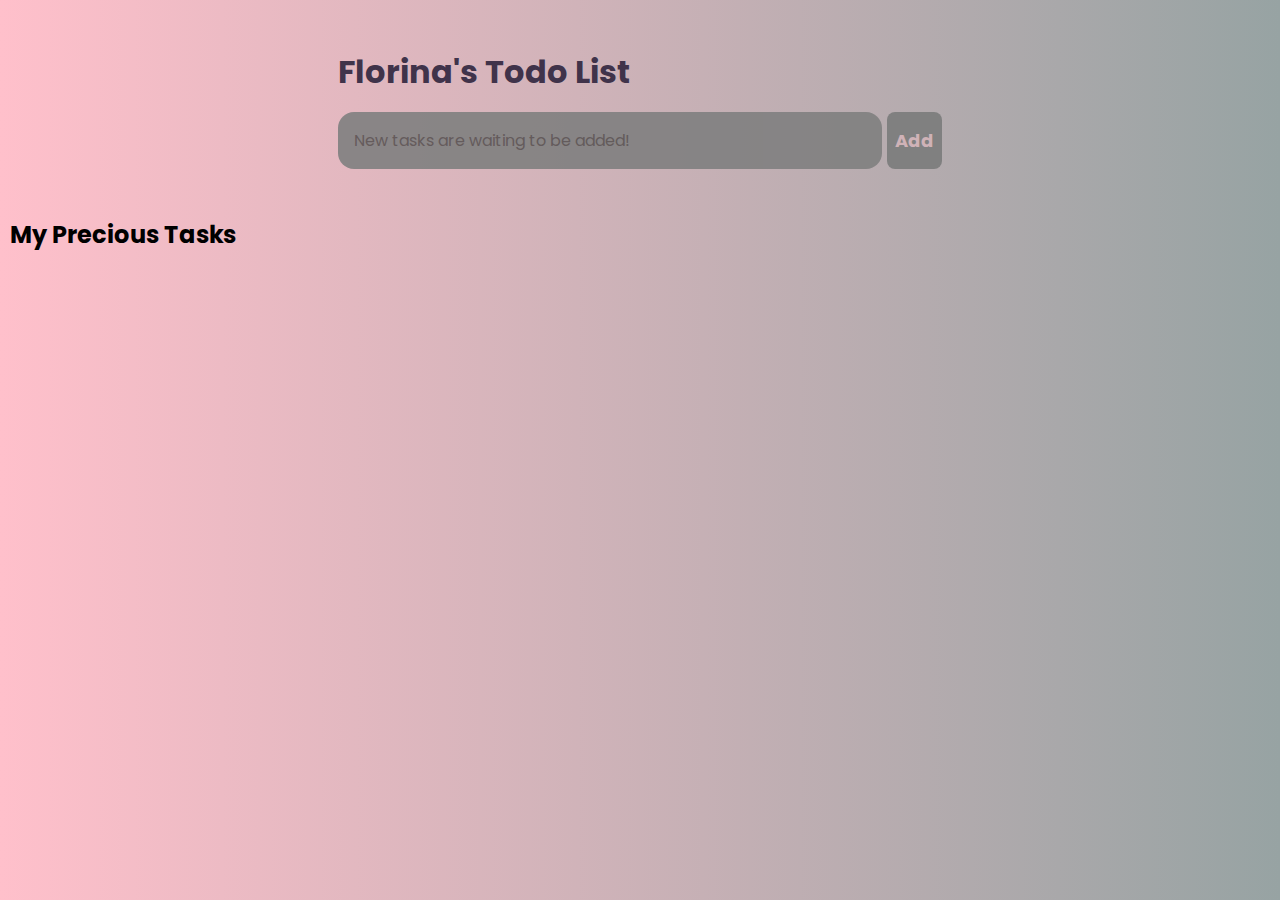
<file: Other Challenges/toDoList/index.html>
<!DOCTYPE html>
<html lang="en">
  <head>
    <meta charset="UTF-8" />
    <meta http-equiv="X-UA-Compatible" content="IE=edge" />
    <meta name="viewport" content="width=device-width, initial-scale=1.0" />
    <title>ToDO List</title>
    <link
      href="https://fonts.googleapis.com/css2?family=Poppins:wght@200;400;600;800&family=Roboto+Slab:wght@300;500;900&display=swap"
      rel="stylesheet"
    />
    <link rel="stylesheet" href="style.css" />
    <script src="script.js" defer></script>
  </head>
  <body>
    <header>
      <h1>Florina's Todo List</h1>
      <form id="taskForm">
        <input
          class="taskInput"
          type="text"
          id="taskInput"
          placeholder="New tasks are waiting to be added!"
        />

        <button type="button" id="addButton" class="addButton" onClick="add()">
          Add
        </button>
      </form>
    </header>
    <h2>My Precious Tasks</h2>
    <section class="list" id="taskList"></section>
  </body>
</html>
</file>
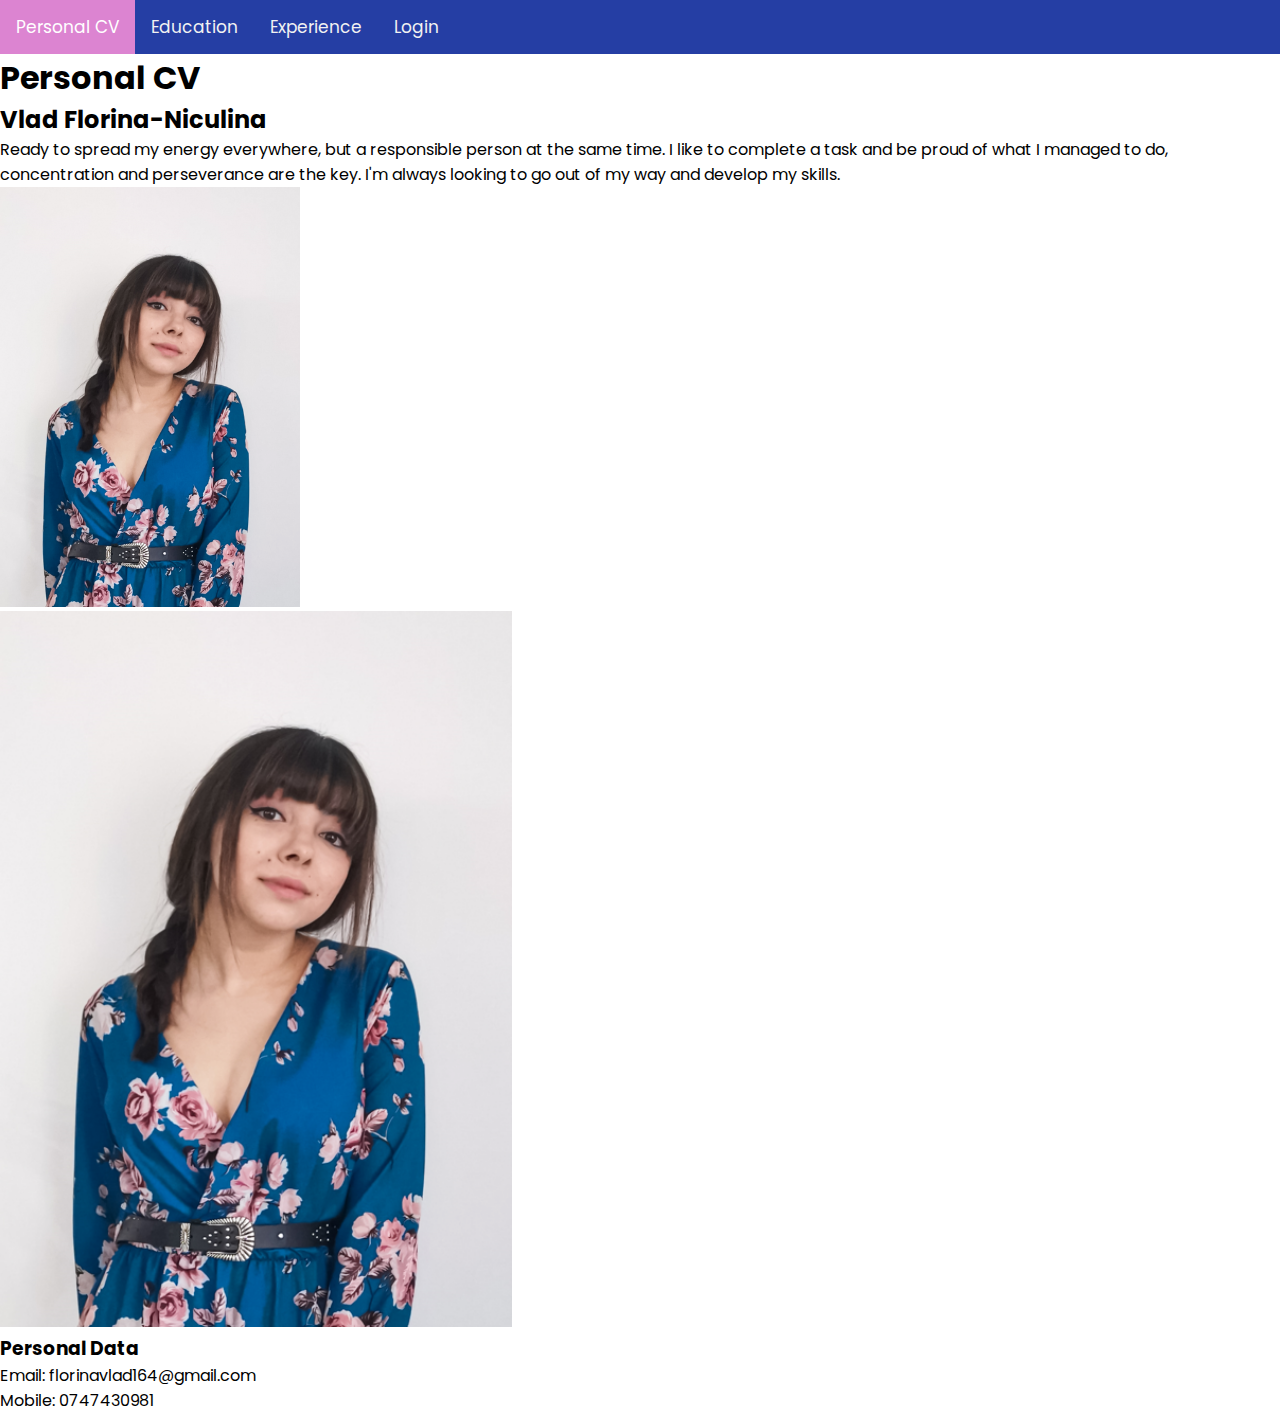
<file: CV.html>
<!DOCTYPE html>
<html lang="en">
<head>
  <meta charset="UTF-8">
  <meta http-equiv="X-UA-Compatible" content="IE=edge">
  <meta name="viewport" content="width=device-width, initial-scale=1.0">
  <title>Document</title>  
  <link rel="stylesheet" href="style.css">
</head>
</body>
</html>
<html>
  <head>
    <title>CV</title>
  </head>
  <style>
    body {
      margin: 0;
      font-family: Arial, Helvetica, sans-serif;
    }
    /* Add a black background color to the top navigation */
    .navigation {
      background-color: #253ea4;
      overflow: hidden;
    }

    /* Style the links inside the navigation bar */
    .navigation a {
      float: left;
      color: #f2f2f2;
      text-align: center;
      padding: 14px 16px;
      text-decoration: none;
      font-size: 17px;
    }

    /* Change the color of links on hover */
    .navigation a:hover {
      background-color: #ddd;
      color: black;
    }

    /* Add a color to the active/current link */
    .navigation a.active {
      background-color: #dc84d1;
      color: white;
    }
  </style>
  <body>
    <header>
      <div class="navigation">
        <a class="active" href="CV.html">Personal CV</a>
        <a href="Education.html">Education</a>
        <a href="Experience.html">Experience</a>
        <a href="forms.html">Login</a>
      </div>
    </header>
    <h1>Personal CV</h1>
    <h2>Vlad Florina-Niculina</h2>
    <p>
      Ready to spread my energy everywhere, but a responsible person at the same
      time. I like to complete a task and be proud of what I managed to do,
      concentration and perseverance are the key. I'm always looking to go out
      of my way and develop my skills.
    </p>
    <img src="./Photo.png" alt="Vlad Florina-Niculina" width="300" />
    <video
      src="https://cdn.dribbble.com/users/32512/screenshots/15258788/media/48924bec7926dceb819aa0ae5de3450e.mp4"
      autoplay
      loop
      width="560"
      muted
    ></video>

    <picture>
      <source media="(max-width:650px)" srcset="Photo1.jpg" />
      <source media="(min-width:465px)" srcset="Photo.png" />
      <img src="Photo1.jpg" alt="Florina" width="40%" height="auto" />
    </picture>

    <footer>
      <h3>Personal Data</h3>
      <ul>
        <li>Email: florinavlad164@gmail.com</li>
        <li>Mobile: 0747430981</li>
      </ul>
    </footer>
  </body>
</html>
</file>
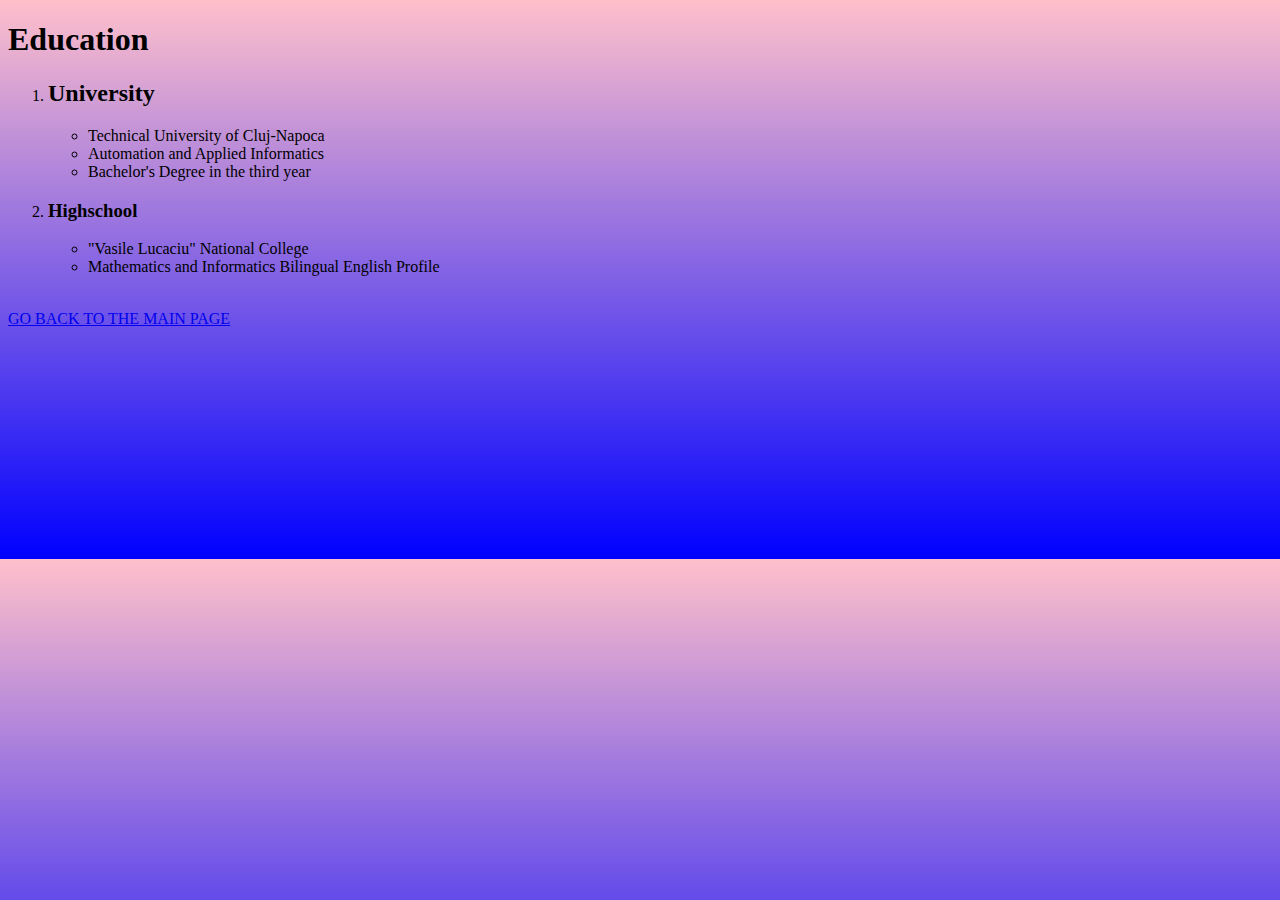
<file: Education.html>
<!DOCTYPE html>
<html lang="en">
  <head>
    <meta charset="UTF-8" />
    <meta http-equiv="X-UA-Compatible" content="IE=edge" />
    <meta name="viewport" content="width=device-width, initial-scale=1.0" />
    <title>Education</title>
  </head>
  <style>
    body {
      height: 530px;
      background-color: #d593df;
      background-image: linear-gradient(360deg, blue, pink);
    }
  </style>
  <body>
    <h1>Education</h1>
    <ol>
      <li>
        <h2>University</h2>
        <ul>
          <li>Technical University of Cluj-Napoca</li>
          <li>Automation and Applied Informatics</li>
          <li>Bachelor's Degree in the third year</li>
        </ul>
      </li>
      <li>
        <h3>Highschool</h3>
        <ul>
          <li>"Vasile Lucaciu" National College</li>
          <li>Mathematics and Informatics Bilingual English Profile</li>
        </ul>
      </li>
    </ol>
    <br />
    <a href="CV.html">GO BACK TO THE MAIN PAGE</a>
  </body>
</html>
</file>
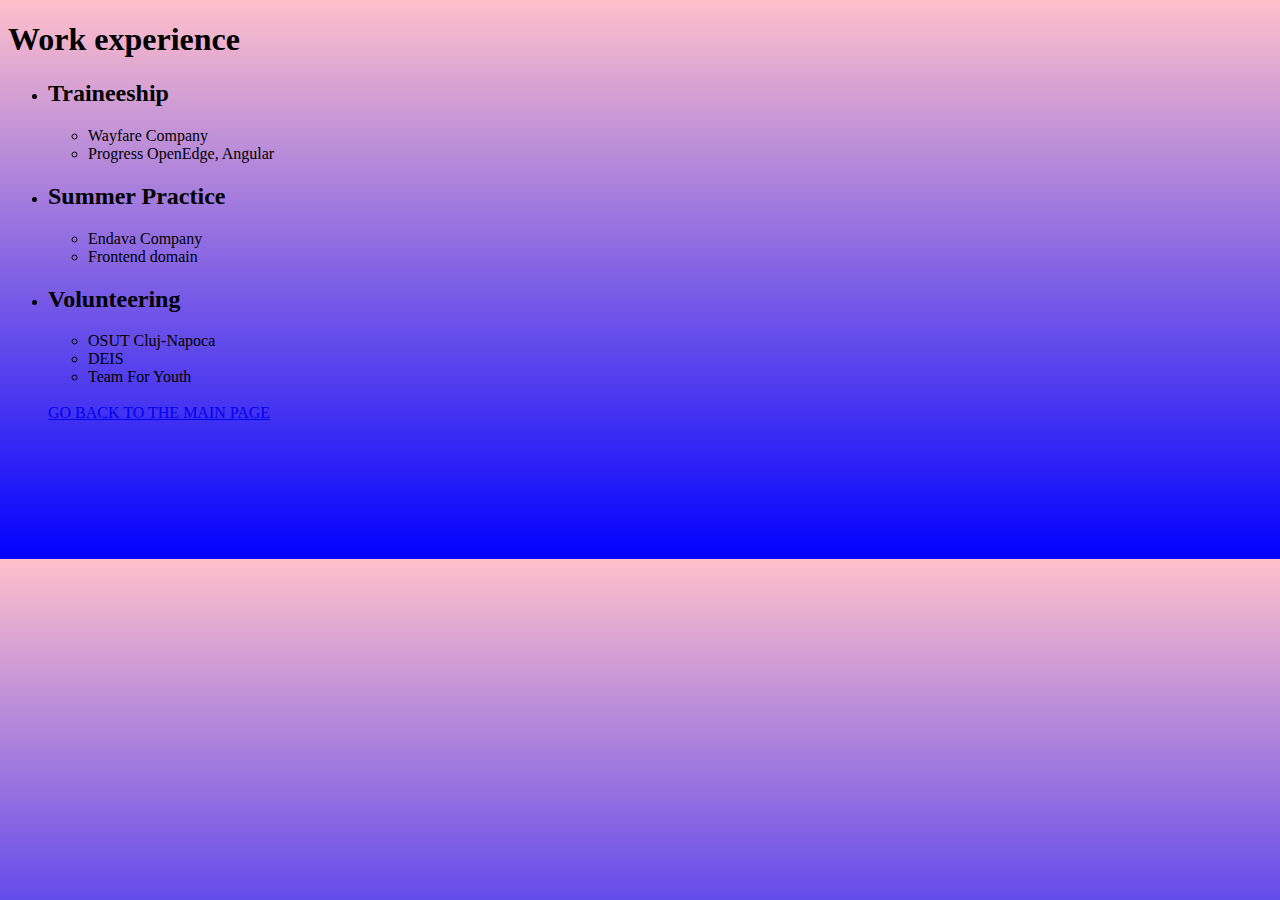
<file: Experience.html>
<!DOCTYPE html>
<html lang="en">
  <head>
    <meta charset="UTF-8" />
    <meta http-equiv="X-UA-Compatible" content="IE=edge" />
    <meta name="viewport" content="width=device-width, initial-scale=1.0" />
    <title>Experience</title>
    <style> 
      body {
        height: 530px;
        background-color: #d593df;
        background-image: linear-gradient(360deg, blue, pink);
      }
      </style>
    </head>
  <body>
    <h1>Work experience</h1>
    <header>
      <div class="info">
        <ul>
          <li><h2>Traineeship</h2></li>
          <ul>
            <li>Wayfare Company</li>
            <li>Progress OpenEdge, Angular</li>
          </ul>
          <li><h2>Summer Practice</h2></li>
          <ul>
            <li>Endava Company</li>
            <li>Frontend domain</li>
          </ul>
          <li><h2>Volunteering</h2></li>
          <ul>
            <li>OSUT Cluj-Napoca</li>
            <li>DEIS</li>
            <li>Team For Youth</li>
        </ul>
        <br>
        <a href="index.html">GO BACK TO THE MAIN PAGE</a>
    </header>
  </body>
</html>
</file>
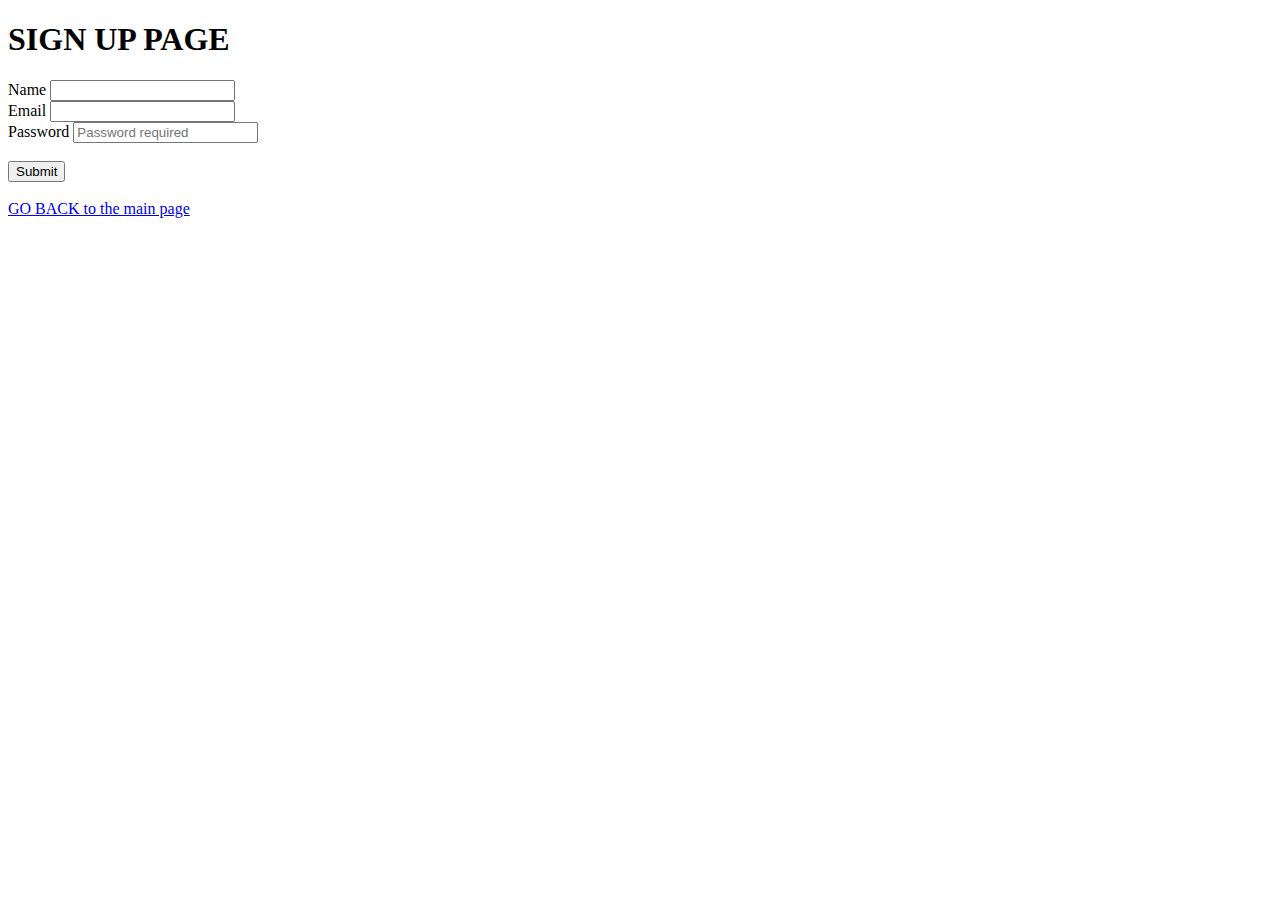
<file: forms.html>
<!DOCTYPE html>
<html lang="en">
  <head>
    <meta charset="UTF-8" />
    <meta http-equiv="X-UA-Compatible" content="IE=edge" />
    <meta name="viewport" content="width=device-width, initial-scale=1.0" />
    <title>Sign Up</title>
  </head>
  <body>
    <header>
      <h1>SIGN UP PAGE</h1>
    </header>
    <form action="./forms.html" method="post">
      <label for="name">Name</label>
      <input type="text" id="name" name="name" required />
      <br />
      <label for="email">Email</label>
      <input type="email" id="email" name="email" required />
      <br />
      <label for="password">Password</label>
      <input
        type="password"
        id="password"
        name="password"
        required
        minlength="6"
        maxlength="12"
        pattern="(?=.*[A-Z]).{8,}"
        placeholder="Password required"
      />
      <br />
      <br />
      <input type="submit" />
      <!-- <input type="button" value="Submit" />
      <button>Submit2</button> -->
    </form>
    <br />
    <a href="index.html">GO BACK to the main page</a>
  </body>
</html>
</file>
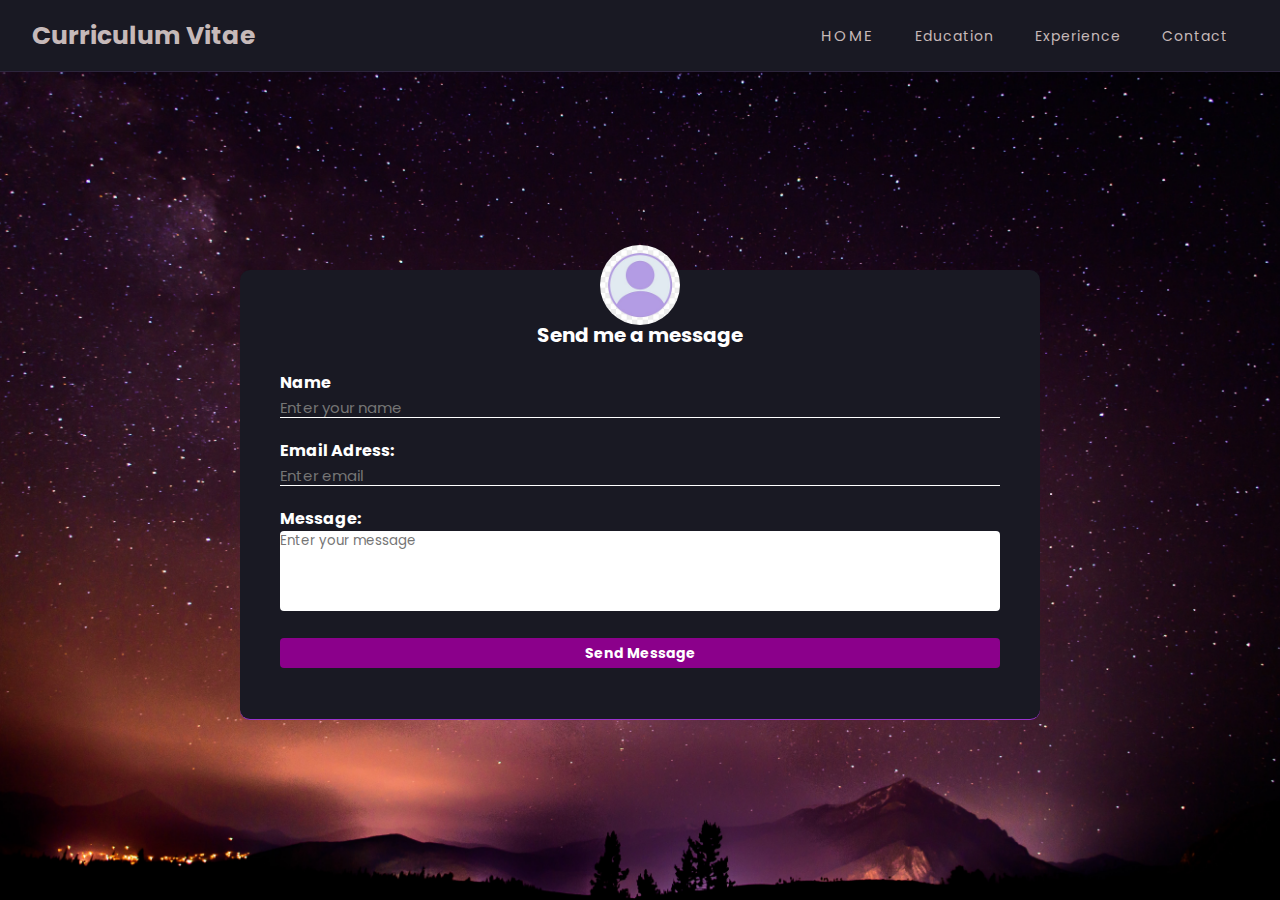
<file: CV page/contact.html>
<!DOCTYPE html>
<html lang="en">
  <head>
    <meta charset="UTF-8" />
    <meta http-equiv="X-UA-Compatible" content="IE=edge" />
    <meta name="viewport" content="width=device-width, initial-scale=1.0" />
    <title>Contact</title>
    <link rel="stylesheet" href="generic.css" />
    <link rel="stylesheet" href="style.css" />
    <script src="script.js" defer></script>
    <script src="contact.js" defer></script>
  </head>
  <body>
    <header id="header"></header>
    <div id="overlay" class="contact">
      <img src="assets/avatar.jpg" alt="avatar" class="avatar" />
      <h1>Send me a message</h1>

      <form onsubmit="event.preventDefault(); validateForm()">
        <p>Name</p>
        <input type="text" id="name" placeholder="Enter your name" />
        <small class="error"></small>

        <p>Email Adress:</p>
        <input type="text" id="email" placeholder="Enter email" />
        <small class="error"></small>

        <p>Message:</p>
        <textarea
          id="message"
          rows="4"
          placeholder="Enter your message"
        ></textarea>
        <small class="error"></small>

        <div class="center">
          <input type="submit" name="sendMessage" value="Send Message" />
          <p id="success"></p>
        </div>

        <!-- <a href="#">Do you want my contact?</a>
        <br /> -->
      </form>
    </div>
  </body>
</html>
</file>
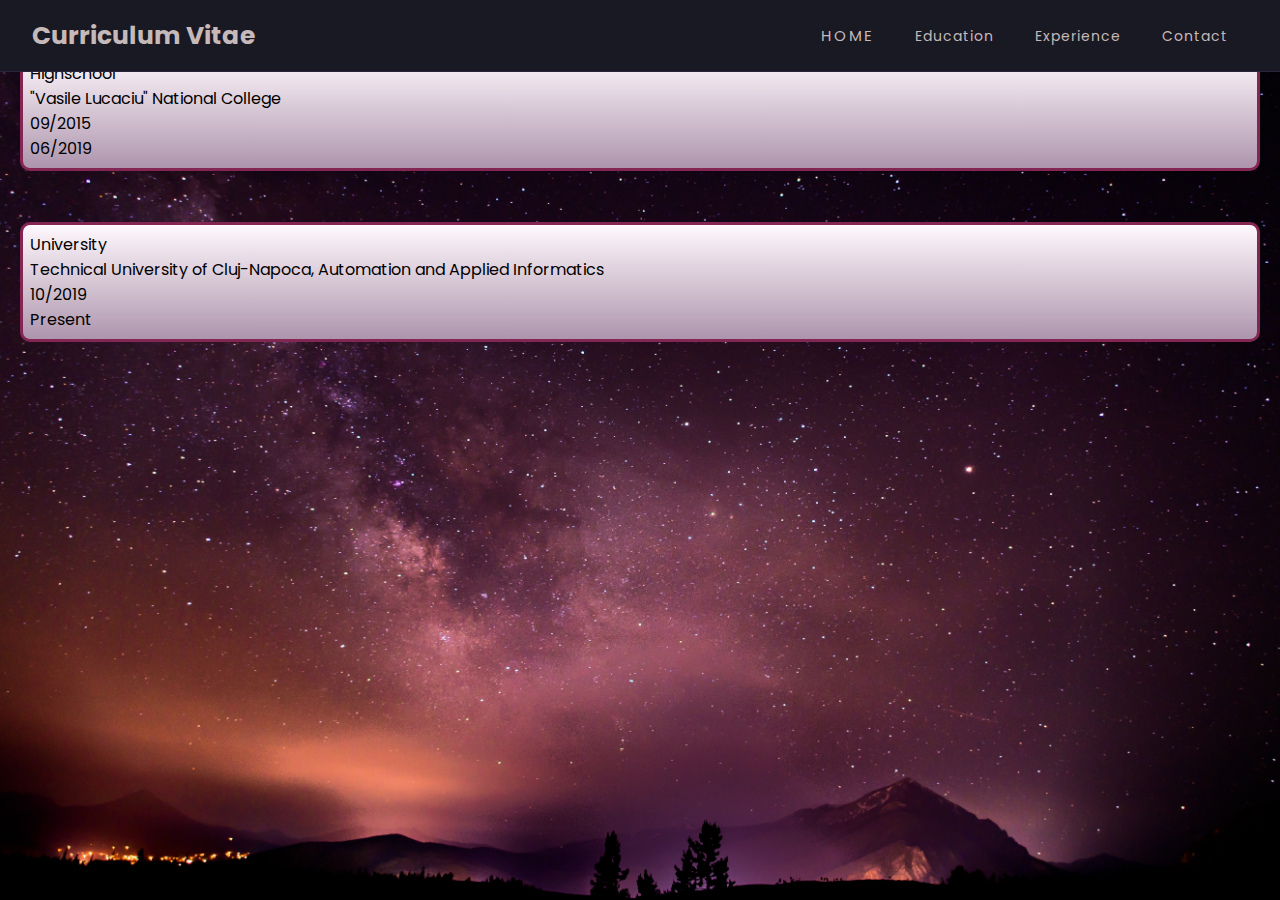
<file: CV page/Education.html>
<!DOCTYPE html>
<html lang="en">
  <head>
    <meta charset="UTF-8" />
    <meta http-equiv="X-UA-Compatible" content="IE=edge" />
    <meta name="viewport" content="width=device-width, initial-scale=1.0" />
    <title>Education</title>
    <script src="script.js" defer></script>
    <link rel="stylesheet" href="generic.css" />
    <link rel="stylesheet" href="style.css" />
  </head>
  <body>
    <header id="header"></header>
    <div id="educationContainer"></div>
  </body>
</html>
</file>
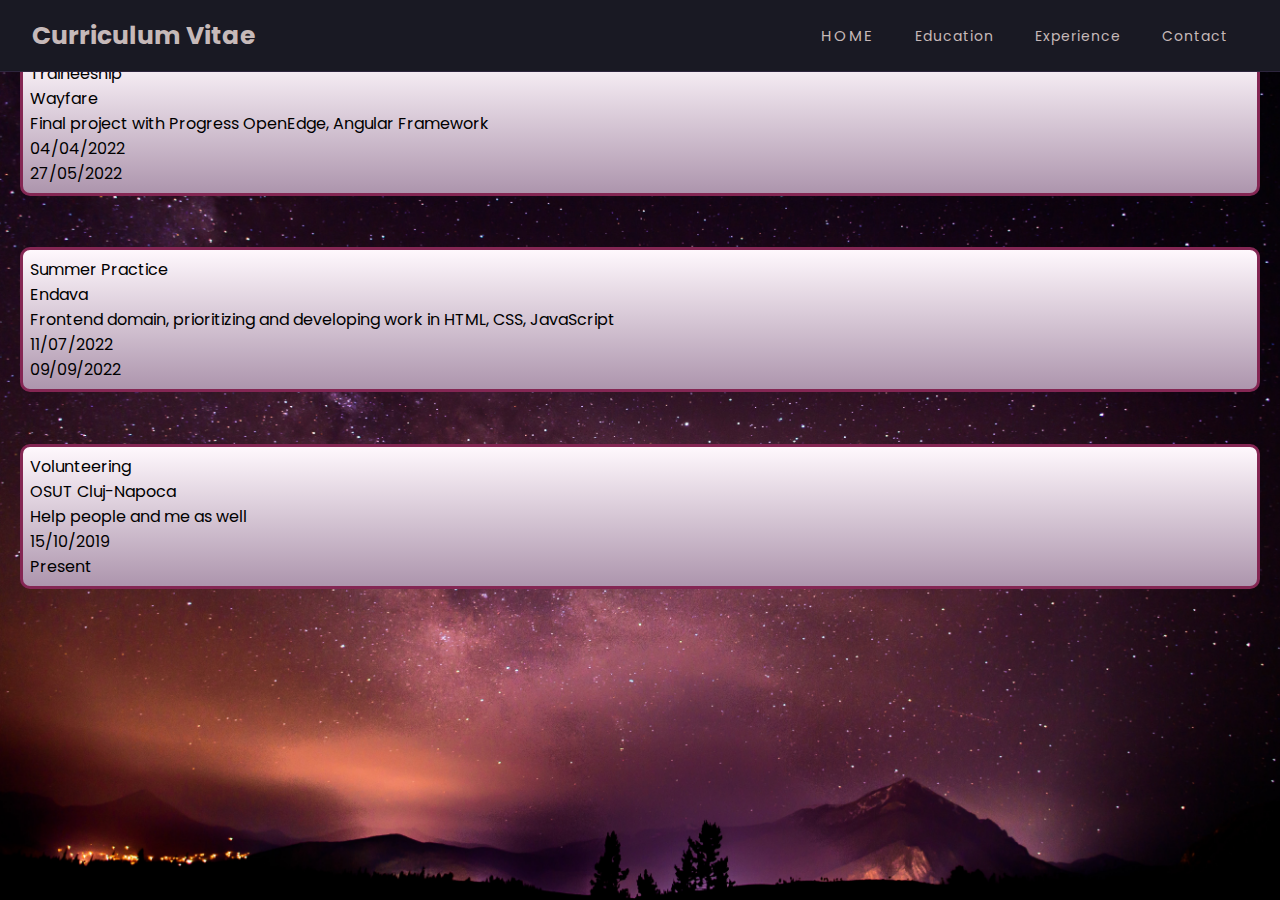
<file: CV page/exp.html>
<!DOCTYPE html>
<html lang="en">
  <head>
    <meta charset="UTF-8" />
    <meta http-equiv="X-UA-Compatible" content="IE=edge" />
    <meta name="viewport" content="width=device-width, initial-scale=1.0" />
    <title>Experience</title>
    <link rel="stylesheet" href="style.css" />
    <link rel="stylesheet" href="generic.css" />
    <script src="script.js" defer></script>
  </head>
  <body>
    <header id="header"></header>
    <div id="experienceContainer"></div>
  </body>
</html>
</file>
<file: Other Challenges/toDoList/style.css>
*{
    margin: 0;
    padding: 0;
    box-sizing: border-box;
    font-family: 'Poppins', sans-serif;
}

body{
    background-image: linear-gradient(90deg, pink, rgb(151, 163, 163));
    color: black;
    display: flex;
    flex-direction: column;
    min-height: 100vh;
    padding-left: 10px;
    padding-right: 10px;
}

 header {
    max-width:700px;
    margin: 0 auto;
    padding: 3rem; 
    width: 100%;
    justify-content: center;
    align-items: center;
}

header h1 {
    font-size: 2rem;
    color: rgb(64, 51, 74);
    margin-bottom: 1rem;
}

#taskForm {
    display: flex;
}

.taskInput {
    flex: 1 1 0%;
    background-color: grey;
    opacity: 90%;
    padding: 1rem;
    border-radius: 1rem;
    margin-right: 0.3rem;
    font-size: 1rem;
    color: white;
}

input, button {
    appearance: none;
    border: none;
    background: none;
}

.taskInput::placeholder {
    color: rgb(88, 82, 82);
}

.addButton {
    background-color: grey;
    border-radius: 0.5rem;
    padding: 0.5rem 0.5rem;
    font-weight: bold;
    color: rgb(207, 178, 183);
    font-size: large;
    transition: 0.5s;
}

.addButton:hover {
    cursor: pointer;
    color: rgb(64, 51, 74);
    background-color: rgb(95, 99, 104);
    
}

.task {
    display: flex;
    justify-content: space-between;
    background-color: rgb(64, 51, 74);
    padding: 1rem;
    cursor: pointer;
    border-radius: 8px;
}

.task .taskText .text {
    color:white;
    font-size: 1rem;
    width: 100%;
    display: block;
}

.taskText {
    display: flex;
    align-items: center;
}

.task .events {
    display: flex;
}

.task .events button {
    cursor: pointer;
    font-size: 1rem;
    font-weight: bold;
    border: 3px solid  rgb(83, 63, 99);
    color: white;
    border-radius: 8px;
    padding: 3px;
}

.task .events button:hover {
    opacity: 40%;
    background-color: grey;
}

.list{
    display: flex;
    flex-direction: column;
    gap:10px;
}
</file>
<file: style.css>
@import url('https://fonts.googleapis.com/css2?family=EB+Garamond:ital,wght@0,500;0,600;1,800&family=Poppins:wght@200;400;600;800&display=swap');
*{
  box-sizing: border-box;  
  margin: 0;
  padding: 0;
  font-family: 'Poppins', sans-serif;
}

.showcase {
    position: absolute;
    right: 0;
    width: 100%;
    min-height: 100vh;
    padding: 60px;
    display: flex;
    justify-content: space-between;
    align-items: center;
    background-color: rgb(47, 1, 47);
    color: white;

}

.showcase header{
    background-color: #191923;
    /* opacity: 80%; */
    overflow: hidden;
    cursor: pointer;
    position:absolute;
    top: 0;
    left: 0;
    width: 100%;
    z-index: 1000;
}
.showcase h2{
    margin: 10px;
    cursor: pointer;
}
  /* Style the links inside the navbar bar */
  .navbar a{
    float: right;
    color: #ffffff;
    text-align: center;
    padding: 10px 18px;
    text-decoration: none;
    font-size: 16px;
  }

  /* Change the color of links on hover */
  .navbar a:hover {
    background-color: rgb(160, 176, 191); 
    color: rgb(0, 0, 0);
    margin-top: 5px;
    margin-bottom: 5px;
    margin-left: 6px;
    margin-right: 6px;
  }

.showcase video {
    position: absolute;
    top: 0;
    left: 0;
    width: 100%;
    height: 100%;
    object-fit: cover;
    opacity: 0.8;
}
.overlay {
    position: absolute;
    top: 0;
    left: 0;
    width: 100%;
    height: 100%;
    /* background:rgb(0, 0, 0, 0.3); */
    background: rgb(100, 17, 78);
    mix-blend-mode: overlay;
}
.text {
    position: relative;
    z-index: 10; 
    margin: 20px;
}

.text h2 {
    font-size: 3em;
    text-transform: uppercase;
}

.text p{
    font-size: 1em;
    max-width: 550px;
}

.social-media {
position: absolute;
bottom: 20px;
z-index: 10;
display: flex;
justify-content: center;
align-items: center;
}

.social-media li {
    list-style: none;
}

.social-media li a {
    display: inline-block;
    filter: invert(1);
    transform: scale(0.7);
}
 .sign {
    position: relative;
    text-decoration: none;
    cursor: pointer;
    display: flex;
    z-index: 10;
    color: azure;
    border: 1px solid magenta;
    width: 75px;
    height: 40px;
    align-items: center;
      
}

 .sign:hover {
    background-color: rgb(125, 74, 125);
}

.login{
    position: absolute;
    box-sizing: border-box;
    width: 300px;
    height: 370px;
    transform: translate(-50%, -50%);
    background: rgb(0, 0, 0);
    color: #fff;
    top: 55%;
    left: 70%;
    /* opacity: 90%; */
    padding: 70px 40px;
}

.avatar {
    position: absolute;
    width: 80px;
    height: 80px;
    border-radius: 70%;
    top: -20px;
    left: 110px;
}

.login h1 {
    margin: 0;
    padding: 0 0 20px;
    text-align: center;
    font-size: 20px;
}

.login p {
    font-weight: bold;

}

.login input[type="text"], input[type="password"] {
    border: none;
    outline: none;
    border-bottom: 1px solid white;
    background: transparent;
    height: 30px;
    color: white;
    font-size: 15px ;
}

.login input {
    width: 100%;
    margin-bottom: 20px;
}

.login input[type="submit"] {
    border: none;
    outline: none;
    height: 30px;
    background-color: plum;
    color: white;
    font-size: 14px;
    font-weight: bold;

}

.login input[type="submit"]:hover {
    cursor: pointer;
    background: magenta;
}

.login a {
    text-decoration: none;
    font-size: 12px;
    line-height: 20px;
    color: darkgray;
}

.login a:hover {
    color:rgb(125, 74, 125)
}
</file>
<file: CV page/generic.css>
body {
    background-image: url("assets/nathan-anderson-ohx4v80mJm8-unsplash.jpg");
    margin: 0;
    background-repeat: no-repeat;
    background-size: cover;
    background-position: center center;
    background-attachment: fixed;
}
</file>
<file: CV page/style.css>
@import url('https://fonts.googleapis.com/css2?family=EB+Garamond:ital,wght@0,500;0,600;1,800&family=Poppins:wght@200;400;600;800&display=swap');

* {
    box-sizing: border-box;
    margin: 0;
    padding: 0;
    font-family: 'Poppins', sans-serif;
}

li {
    list-style: none;
}

a {
    text-decoration: none;
}

.showcase {
    position: absolute;
    right: 0;
    width: 100%;
    min-height: 100vh;
    padding: 60px;
    display: flex;
    justify-content: space-between;
    align-items: center;
    background-color: rgb(47, 1, 47);
    color: white;

}

/* Navbar and burger menu */
nav {
    display: flex;
    justify-content: center;
    align-items: center;
    min-height: 8vh;
    border-bottom: 0.3px solid rgb(45, 37, 61);
    background-color: #191923;
    overflow: hidden;
    cursor: pointer;
    position: absolute;
    top: 0;
    left: 0;
    width: 100%;
    z-index: 1000;
}

.name {
    font-size: 25px;
    font-weight: bold;
    color: rgb(198, 185, 185);
    width: 60%;
    text-align: left;
}

.nav-menu {
    display: flex;
    justify-content: space-around;
    width: 35%;
    align-items: center;
}

li a.home {
    font-size: 15px;
    letter-spacing: 3px;
    text-transform: uppercase;
}

/* Style the links inside the navbar bar */
.nav-menu a {
    color: rgb(198, 185, 185);
    font-size: 14px;
    letter-spacing: 1px;

}

/* Change the color of links on hover */
.nav-menu a:hover {
    background-color: rgb(160, 176, 191);
    color: black;
    padding: 7px;
}

.hamburger {
    display: none;
    cursor: pointer;
}

.hamburger div {
    width: 25px;
    height: 3px;
    background-color: grey;
    margin: 4px;
    transition: all 0.3s ease;
}

@media only screen and (max-width:1024px) {
    .nav-menu {
        width: 60%;
    }
}

@media only screen and (max-width:768px) {
    
    body {
        overflow-x: hidden;
        overflow-y: hidden;
    }

    img.profilephoto {
        position: absolute;
        height: 150px;
        width: 150px;
        border: 1.5px solid darkslateblue;
        display: flex;
        margin-top: 40px;
        margin-right: 200px;
    }

    div.text {
        position: absolute;
        max-width: 300px;
        padding: 10px;
        font-size: 13px;
        margin-bottom: 200px;
    }

    .social-media {
        position: absolute;
        margin: -5rem 2rem;
    }

    .nav-menu {
        position: fixed;
        right: 0px;
        height: 92vh;
        top: 8vh;
        background-color: #191923;
        display: flex;
        flex-direction: column;
        width: 40%;
        align-items: center;
        transform: translate(100%);
        transition: transform 0.3s ease-in;
    }

    .nav-menu a:hover {
        padding: 30px 90px 30px 20px;
    }

    nav {
        border-bottom: none;
    }

    .nav-menu li {
        opacity: 0;
    }

    .hamburger {
        display: block;
    }
}

.nav-active {
    transform: translateX(0%);
}

@keyframes navFade {
    from {
        opacity: 0;
        transform: translateX(50px);
    }

    to {
        opacity: 1;
        transform: translateX(0px);
    }
}

.toggle .line1 {
    transform: rotate(-45deg)translate(-4px, 6px);
}

.toggle .line2 {
    opacity: 0;
}

.toggle .line3 {
    transform: rotate(45deg)translate(-4px, -6px);
}

/* Video setup */
.showcase video {
    position: absolute;
    top: 0;
    left: 0;
    width: 100%;
    height: 100%;
    object-fit: cover;
    opacity: 0.8;
}

.text {
    position: relative;
    z-index: 10;
    margin: 20px;
}

.text h2 {
    font-size: 2.5rem;
    text-transform: uppercase;
    opacity: 60%;

}

.text h3 {
    color: mediumpurple;
    text-decoration: dashed;
    opacity: 60%;
    font-style: italic;
}

.text p {
    font-size: 1em;
    max-width: 610px;
    text-align: justify;
}

.profilephoto {
    position: relative;
    right: 150px;
    margin-top: 20%;
    object-fit: cover;
    border-radius: 50%;
    height: 250px;
    width: 250px;
    border: 3px solid darkslateblue;
}

.social-media {
    position: absolute;
    bottom: 20px;
    display: flex;
    justify-content: center;
    align-items: center;
    padding: 0px 100px 100px 15px;
}

.social-media li {
    list-style: none;
}

.social-media li a {
    display: inline-block;
    filter: invert(1);
    transform: scale(0.7);
    padding: 0px 3rem 0rem 0px;
}

.contact {
    position: absolute;
    box-sizing: border-box;
    max-width: 800px;
    width: 90%;
    height: 450px;
    transform: translate(-50%, -50%);
    background-color:#191923;
    color: white;
    top: 55%;
    left: 50%;
    padding: 50px 40px;
    border-radius: 10px;
    border-bottom: 1px solid darkorchid;
}

.avatar {
    position: fixed;
    width: 80px;
    height: 80px;
    border-radius: 70%;
    top: -25px;
    left: 45%;
}

.contact h1 {
    margin: 0;
    padding: 0 0 20px;
    text-align: center;
    font-size: 20px;
}

.contact p {
    font-weight: bold;

}

.contact input[type="text"],
input[type="email"] {
    border: none;
    outline: none;
    border-bottom: 1px solid white;
    background: transparent;
    height: 20px;
    color: white;
    font-size: 15px;
}

input[type="text"]:focus, textarea:focus {
    border-bottom: 1px solid darkorchid;
}

.contact input, textarea{
    width: 100%;
    margin-bottom: 20px;
    box-sizing: border-box;
    outline: none;
    resize: none;
    border: none;
}

textarea {
    border-radius: 4px;
}

.contact input[type="submit"] {
    border: none;
    outline: none;
    height: 30px;
    background-color: darkmagenta;
    color: white;
    font-size: 14px;
    font-weight: bold;
    border-radius: 4px;

}

.contact input[type="submit"]:hover {
    cursor: pointer;
    background: magenta;
}

.contact a {
    font-size: 12px;
    line-height: 20px;
    color: darkgray;
}

.contact a:hover {
    color: rgb(125, 74, 125)
}

textarea::-webkit-scrollbar {
    width: 4px;
}

textarea::-webkit-scrollbar-thumb {
    background-color: darkmagenta;
}

.error {
    color: lightcoral;
}

.error-border {
    border-bottom: 1px solid lightcoral;
}

#success {
    color: magenta;
    text-align: center;
}

.cardContainer {
    border: 3px solid rgb(132, 38, 83);
    padding: 7px;
    margin: 10px 20px;
    background-image: linear-gradient(360deg, rgb(173, 149, 173), rgb(255, 248, 253));
    border-radius: 10px;
    margin-top: 4%;
}

.cardEduContainer {
    border: 3px solid rgb(132, 38, 83);
    padding: 7px;
    margin: 10px 20px;
    background-image: linear-gradient(360deg, rgb(173, 149, 173), rgb(255, 248, 253));
    border-radius: 10px;
    margin-top: 4%;
}
</file>
